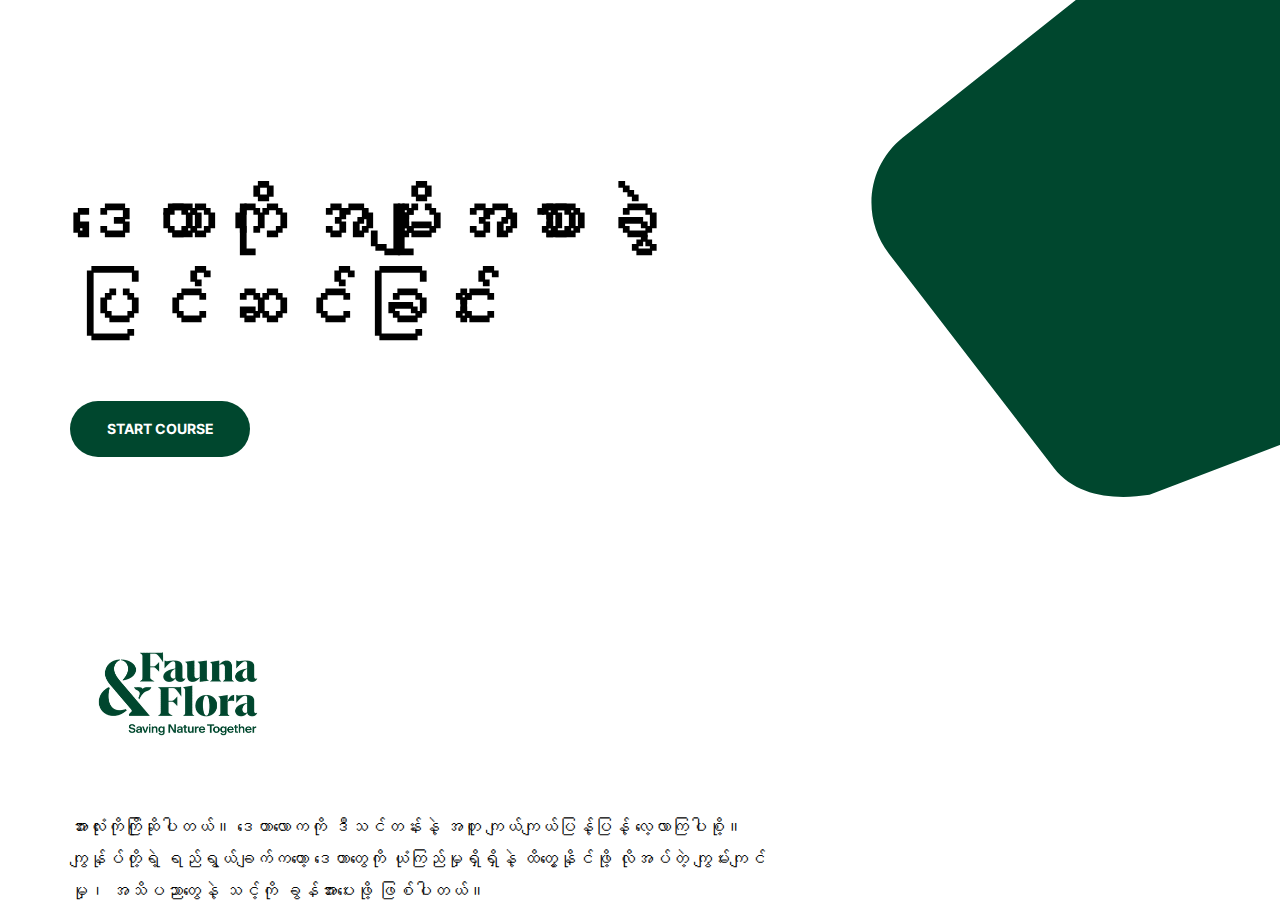
<file: index.html>
<!DOCTYPE html>
<html lang="en" class="">
  <head>
    <meta http-equiv="X-UA-Compatible" content="IE=edge,chrome=1">
    <meta name="viewport" content="width=device-width, initial-scale=1">
    <meta charset="utf-8">

    <title>ဒေတာကို အမျိုးအစားခွဲ ပြင်ဆင်ခြင်း</title>

    <link type="text/css" rel="stylesheet" href="lib/icomoon.css">
    <script type="text/javascript" src="lib/player-0.0.11.min.js"></script>
    <script type="text/javascript" src="lib/lzwcompress.js"></script>

    <!-- Resize Hack -->
    <script type="text/javascript">
      window.resizeTo(screen.width, screen.height);
    </script>
    
    <!--[if lt IE 9]>
    <script src="//html5shiv.googlecode.com/svn/trunk/html5.js"></script>
    <![endif]-->

    <script id="__ENTRY__" type="application/json">
      {".js":["rise/5b8604d3.js"]}
    </script>

    <script id="__REMOTE_ENTRIES__" type="application/json">
      {"mondrian":{".js":["mondrian/entry.js"]}}
    </script>

    <script>
      (function() {
        const jsonp = {}

        function loadModule(manifest) {
          const p = []

          if (manifest['.css'] != null) {
            for (var idx = 0; idx < manifest['.css'].length; idx++) {
              p.push(new Promise((resolve, reject) => {
                var link = document.createElement('link')
                link.onload = resolve
                link.onerror = reject
                link.rel = 'stylesheet'
                link.href = 'lib/' + manifest['.css'][idx]
                document.body.appendChild(link)
              }))
            }
          }

          if (manifest['.js'] != null) {
            for (var idx = 0; idx < manifest['.js'].length; idx++) {
              p.push(new Promise((resolve, reject) => {
                var script = document.createElement('script')
                script.onload = resolve
                script.onerror = reject
                script.src = 'lib/' + manifest['.js'][idx]
                document.body.appendChild(script)
              }))
            }
          }

          return Promise.all(p)
        }

        function deserialize(str) {
          const buffer = Uint8Array.from(atob(str), c => c.charCodeAt(0))
          const json = new TextDecoder().decode(buffer)
          const result = JSON.parse(json)
          return result
        }

        function __loadEntry() {
          return loadModule(JSON.parse(document.getElementById('__ENTRY__').textContent))
        }

        function __loadRemoteEntry(name) {
          const manifest = JSON.parse(document.getElementById('__REMOTE_ENTRIES__').textContent)
          if (manifest[name] == null) throw new Error(`Missing manifest for remote entry "${name}".`)
          return loadModule(manifest[name])
        }
        
        async function __loadJsonp(id, path) {
          try {
            return await new Promise((resolve, reject) => {
              try {
                jsonp[id] = resolve
                const script = document.createElement('script')
                script.onerror = reject
                script.src = `./${path}`
                document.head.appendChild(script)
              } catch (err) {
                reject(err)
              }
            })
          } finally {
            delete jsonp[id]
          }
        }

        function __resolveJsonp(id, data) {
          const resolve = jsonp[id]
          if (typeof resolve !== 'function') {
            throw new Error(`Could not load JSONP "${id}"`)
          }
          resolve(data)
        }

        async function __fetchCourse(name) {
          name = name == null ? window.i18n.default : name
          if (!window.i18n.available.includes(name)) {
            console.warn(`Could not load locale "${name}"`)
            name = window.i18n.available[0]
          }
          const encoded = await __loadJsonp(`course:${name}`, `locales/${name}.js`)
          const courseData = deserialize(encoded)
          return courseData
        }

        window.__loadEntry = __loadEntry
        window.__loadRemoteEntry = __loadRemoteEntry
        window.__loadJsonp = __loadJsonp
        window.__resolveJsonp = __resolveJsonp
        window.__fetchCourse = __fetchCourse
      })()
    </script>
  </head>
  <body>
    <div id="app"></div>
    <script>
  (function(root) {
    window.i18n = {"available":["und"],"default":"und"};
    window.partnerContent = [];

    var quizId = null;
    var storylineId = null;
    var completionPercentage = 100;
    var reporting = 'completed-incomplete';

    var LMSProxySelections = [
      'CommitData',
      'ConcedeControl', // Gives control back to the LMS
      'CreateResponseIdentifier', // Create question response
      'Finish',
      'GetDataChunk',  // Retrieve stringified object with lesson progress
      'GetStatus', // Get Current Status
      'MatchingResponse', // Interaction - Question Type
      'RecordFillInInteraction', // Interaction - Question Type
      'RecordMatchingInteraction', // Interaction - Question Type
      'RecordMultipleChoiceInteraction', // Interaction - Question Type
      'ResetStatus', // Reset the Status
      'SetBookmark',   // Set identifier for bookmark
      'SetDataChunk',  // Set a stringified object with lesson progress
      'SetFailed', // Tell LMS user Failed course
      'SetPassed', // Tell LMS user Passed the course
      'SetReachedEnd', // Tell LMS user completed course
      'SetScore', // Report Users Score to the LMS (for Pass and fail)
      'WriteToDebug',
    ];

    function HookCommit() {
  LMSProxyFuncs.WriteToDebug('Commit strategy detected a reason to commit! Forcing a commit to the LMS.');
  LMSProxyFuncs.CommitData();
}

const ProxyHooks = {

  'SetFailed': HookCommit,
  'SetPassed': HookCommit,
  'SetReachedEnd': HookCommit,
  'SetScore': HookCommit,

  'RecordMultipleChoiceInteraction': HookCommit,
  'RecordMatchingInteraction': HookCommit,
  'RecordFillInInteraction': HookCommit,
  'MatchingResponse': HookCommit,
};

function hookProxy(funcName) {
  if(ProxyHooks[funcName]) {
    return ProxyHooks[funcName]();
  }

  return;
}

var LMSProxyFuncs = pick(LMSProxySelections, window.parent, Function.prototype);

function noAPIFunction (funcName) {
  return function () {
    console.log('Warning: Course was unable to find the LMS API for ' + funcName + '. Course may have been launched from scormcontent/index.html, or the course package is not within an LMS. Saving of student data will not occur.');
  }
}

var initProxy = function() {
  return Object.keys(LMSProxyFuncs).reduce(function(newProxy, funcName) {
    if (LMSProxyFuncs[funcName].toString().length < 35) {
      noAPIFunction(funcName)();

      if (funcName === 'cmi5') {
        newProxy['cmi5'] = {
          getMasteryScore: noAPIFunction('cmi5.getMasteryScore')
        }
      } else {
        newProxy[funcName] = noAPIFunction(funcName);
      }
      
      return newProxy;
    }

    if (arrayHas(funcName, ['CreateResponseIdentifier', 'MatchingResponse', 'cmi5'])) {
      newProxy[funcName] = LMSProxyFuncs[funcName];
      return newProxy;
    }

    newProxy[funcName] = function () {
      var args = ([]).slice.call(arguments);
      var result = LMSProxyFuncs[funcName].apply(null, args);

      hookProxy(funcName);

      return result;
    }
    return newProxy;
  }, {})
}


    var LMSProxy = initProxy();

    var cache = getLMSData();

    function debounce(fn, delay) {
  var timer = null;

  return function () {
    var context = this, args = arguments;
    clearTimeout(timer);
    timer = setTimeout(function () {
      fn.apply(context, args);
    }, delay);
  };
}

function compress(data) {
  try {
    return JSON.stringify({
      v: 2,
      d: lzwCompress.pack(JSON.stringify(data)),
      cpv: "-V4NnJad"
    });
  } catch(e) {
    return '';
  }
}

function decompress(stringData) {
  try {
    const data = JSON.parse(stringData);

    return data.d
      ? JSON.parse(lzwCompress.unpack(data.d))
      : data;
  } catch(e) {
    return {};
  }
}

function assign(target) {
  if (target === undefined || target === null) {
    throw new TypeError('assign: Cannot convert undefined or null to object');
  }

  var output = Object(target);

  for (var index = 1; index < arguments.length; index++) {
    var source = arguments[index];
    if (source !== undefined && source !== null) {
      for (var nextKey in source) {
        if (source.hasOwnProperty(nextKey)) {
          output[nextKey] = source[nextKey];
        }
      }
    }
  }
  return output;
}

function identity(value) {
  return value;
}

function bookmark(id) {
  var url = 'index.html#/lessons/' + id;

  LMSProxy.SetBookmark(url, '');
}

function completeOut(passed, reportParam) {
  var reportType = reportParam || reporting;

  if(passed) {
    switch(reportType) {
      case 'completed-incomplete':
      case 'completed-failed':
        LMSProxy.ResetStatus();
        LMSProxy.SetReachedEnd();
        break;

      case 'passed-incomplete':
      case 'passed-failed':
        LMSProxy.SetPassed();
        LMSProxy.SetReachedEnd();
        break;
    }
  } else {
    switch(reportType) {
      case 'passed-failed':
      case 'completed-failed':
        if(!isPassed()) {
          LMSProxy.SetFailed();
        }
        break;
    }
  }
}

var setDataChunk = debounce(function(data) {
  LMSProxy.SetDataChunk(data);
}, 100);

function concatLMSData(data) {
  assign(cache, data);
  setDataChunk(compress(cache));
}

function exit() {
  LMSProxy.ConcedeControl();
}

function finish(totalProgress) {
  if (
    quizId === null &&
    storylineId === null &&
    completionPercentage != undefined &&
    totalProgress >= completionPercentage
  ) {
    completeOut(true);
  }
}

function finishQuiz(passed, score, id) {
  if (id == quizId) {
    reportScore(score);
    completeOut(passed);
  }
}

function finishStoryline(id, passed, isQuiz, score) {
  if (id == storylineId) {
    if (isQuiz) {
      reportScore(score);
      completeOut(passed, 'passed-failed');
    } else {
      completeOut(passed);
    }
  }
}

function sanitizeForUri(title) {
  var strippedTitle = title.replace(/<(?:.|\n)*?>/gm, '');
  var sanitizedTitle = strippedTitle.replace(/[^a-zA-Z0-9-_.~]/g, '-');
  return sanitizedTitle;
}

function shorten(title) {
  return title.charAt(0);
}

function buildResponseIdentifier(response) {
  var title = sanitizeForUri(response.title);
  return LMSProxy.CreateResponseIdentifier(shorten(title), title);
}

function buildMatchingResponse(response) {
  var sourceTitle = sanitizeForUri(response.source.title);
  var targetTitle = sanitizeForUri(response.target.title);

  var source =
    LMSProxy.CreateResponseIdentifier(shorten(sourceTitle), sourceTitle);
  var target =
    LMSProxy.CreateResponseIdentifier(shorten(targetTitle), targetTitle);

  return new LMSProxy.MatchingResponse(source, target);
}

function cleanTitle(title, maxSize) {
  return title.substr(0, maxSize || 20).replace(/\s/g, '_');
}

function titleToId(quiz, question, attempts) {
  return cleanTitle(quiz, 20) + '_' + cleanTitle(question, 230) + '_' + attempts.toString().substr(0,3);
}

function normalizeResult(correct) {
  return correct
    ? window.parent.INTERACTION_RESULT_CORRECT
    : window.parent.INTERACTION_RESULT_WRONG;
}

function reportAnswer(data) {
  var recorder = Function.prototype;
  var response;
  var correctResponses;

  var isCorrect = normalizeResult(data.isCorrect);
  var latency = data.latency;
  var title = data.questionTitle;
  var weighting = 1;
  var strId = titleToId(data.quizTitle, title, data.retryAttempts);

  switch (data.type) {
    case 'MULTIPLE_CHOICE':
    case 'MULTIPLE_RESPONSE':
      response = data.response.map(buildResponseIdentifier);
      correctResponses = data.correctResponse.map(buildResponseIdentifier);
      recorder = LMSProxy.RecordMultipleChoiceInteraction;
      break;

    case 'FILL_IN_THE_BLANK':
      response = data.response;
      correctResponses = data.correctResponse;
      recorder = LMSProxy.RecordFillInInteraction;
      break;

    case 'MATCHING':
      response = data.response.map(buildMatchingResponse);
      correctResponses = data.correctResponse.map(buildMatchingResponse);
      recorder = LMSProxy.RecordMatchingInteraction;
      break;
  }

  recorder(
    strId,
    response,
    isCorrect,
    correctResponses,
    title,
    weighting,
    latency,
    0
  );
}

function getLMSData() {
  var data = null;

  if(!cache) {
    data = LMSProxy.GetDataChunk();

    var result = data
      ? decompress(data)
      : {};

    return result;
  }

  return assign({}, cache);
}

function getProgress(initialProgress) {
  var decodeCourseProgress =
    root.Rise.decodeCourseProgress;

  var progress = assign({}, {
    progress: { lessons: {} }
  }, getLMSData()).progress;

  if(initialProgress) {
    return decodeCourseProgress(initialProgress, progress);
  }

  return progress;
}

function isExport() {
  return true;
}

function isPassed() {
  return LMSProxy.GetStatus() === window.parent.LESSON_STATUS_PASSED;
}

function pick(keys, obj, def) {
  return keys.reduce(function(memo, key) {
    if(obj[key] === undefined) {
      if(def !== undefined) {
        memo[key] = def;
      }
    } else {
      memo[key] = obj[key];
    }

    return memo;
  }, {});
}

function reportScore(score) {
  var highScore = Math.max(getLMSData().score || 0, score);
  concatLMSData({ score: highScore });

  LMSProxy.SetScore(highScore, 100, 0);
}

function resolvePath(path) {
  return ('assets/').concat(path);
}

function resolveFontPath(font) {
  return ('lib/fonts/').concat(font.key.split('/').reverse()[0]);
}

function setLessonProgress(lessonProgress) {
  var encodeLessonProgress =
    root.Rise.encodeLessonProgress;

  var currentProgress = getProgress();

  var lessons = assign(
    {},
    currentProgress.lessons,
    encodeLessonProgress(lessonProgress)
  );

  var progress = assign({}, currentProgress, { lessons: lessons });

  concatLMSData({ progress: progress });
}

function setCourseProgress(courseProgress) {
  var encodeCourseProgress =
    root.Rise.encodeCourseProgress;

  var currentProgress = getProgress();

  var progress = assign(
    {},
    currentProgress,
    encodeCourseProgress(courseProgress)
  );

  concatLMSData({ progress: progress });
}

function getMasteryScore(payload) {
  return payload.passingScore;
}

function arrayHas(val, arr) {
  return !!(~(arr.indexOf(val)))
}

function fetchAvailableLocales() {
  return window.i18n
}

root.Rise = {
  completeLessons: identity,
  decodeCourseProgress: identity,
  encodeCourseProgress: identity,
  encodeLessonProgress: identity
};

root.Runtime = {
  bookmark: bookmark,
  exit: exit,
  fetch: window.__fetchCourse,
  fetchAvailableLocales: fetchAvailableLocales,
  finish: finish,
  finishQuiz: finishQuiz,
  finishStoryline: finishStoryline,
  getMasteryScore: getMasteryScore,
  getProgress: getProgress,
  isExport: isExport,
  reportAnswer: reportAnswer,
  resolveFontPath: resolveFontPath,
  resolvePath: resolvePath,
  setCourseProgress: setCourseProgress,
  setLessonProgress: setLessonProgress
};

  }(window));
</script>

    
    <script>__loadEntry()</script>
    
  </body>
</html>
</file>
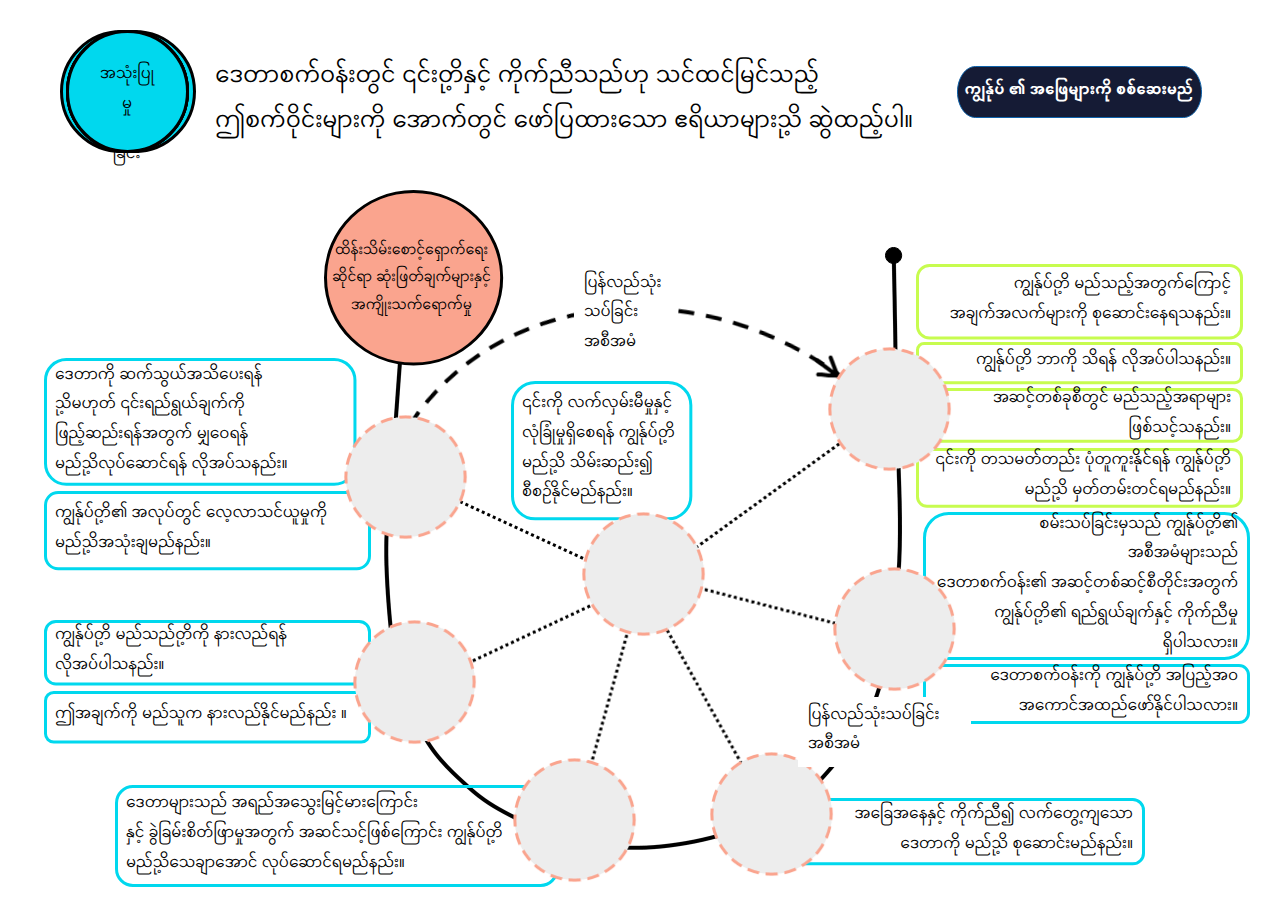
<file: assets/gaySLfZqFau-_Phe/story.html>
﻿<!doctype html>
<html lang="en-US">
<head>
  <meta charset="utf-8">
  <!-- Created using Storyline 360 - http://www.articulate.com  -->
  <!-- version: 3.86.32080.0 -->
  <title>&#4126;&#4120;&#4140;&#4125;&#4117;&#4112;&#4154;&#4125;&#4116;&#4154;&#4152;&#4096;&#4155;&#4100;&#4154;&#4116;&#4158;&#4100;&#4154;&#4151; &#4124;&#4144;&#4121;&#4158;&#4143;&#4102;&#4141;&#4143;&#4100;&#4154;&#4123;&#4140; &#4101;&#4142;&#4121;&#4150;&#4097;&#4116;&#4154;&#4151;&#4097;&#4157;&#4146;&#4121;&#4158;&#4143; &#4116;&#4106;&#4154;&#4152;&#4101;&#4116;&#4101;&#4154;&#4121;&#4155;&#4140;&#4152;</title>
  <meta http-equiv="x-ua-compatible" content="IE=edge"/>
  <meta name="viewport" content="width=device-width,initial-scale=1,user-scalable=no,shrink-to-fit=no,minimal-ui"/>
  <meta name="apple-mobile-web-app-capable" content="yes"/>
  <style>
    html, body { height: 100%; padding: 0; margin: 0 }
    #app { height: 100%; width: 100%; }
  </style>

  <script>
    window.DS = {};
    window.globals = {
      DATA_PATH_BASE: '',
      HAS_FRAME: true,
      HAS_SLIDE: true,

      lmsPresent: false,
      tinCanPresent: false,
      cmi5Present: false,
      aoSupport: false,
      scale: 'noscale',
      captureRc: false,
      browserSize: 'optimal',
      bgColor: '#282828',
      features: 'ClosedCaptionsCustomization,DropInBase,DropInInteractions,DropInMisc,DropInVectors,DropInVideo,JsApi,LayerPresentAsDialog,MultipleQuizTracking,UpdatedThemeEditor',
      themeName: 'unified',
      preloaderColor: '#FFFFFF',
      suppressAnalytics: false,
      productChannel: 'stable',
      publishSource: 'storyline',
      aid: 'aid|61ed9284-7fb2-4892-9b91-5a5bcbf24032',
      cid: 'dad77b6e-7fd2-4741-bc4c-78068f08bc35',
      playerVersion: '3.86.32080.0',
      publishTimestamp: '2024-05-19T18:34:44.9952898Z',
      maxIosVideoElements: 10,
      connectionSettings: { message: 'You%20are%20offline.%20Trying%20to%20reconnect...', useDarkTheme: false, mode: 'disabled' },
      hasFeature: function(feature) {
        return this.features.split(',').includes(feature);
      },
      
      parseParams: function(qs) {
        if (window.globals.parsedParams != null) {
          return window.globals.parsedParams;
        }
        qs = (qs || window.location.search.substr(1)).split('+').join(' ');
        var params = {},
            tokens,
            re = /[?&]?([^=]+)=([^&]*)/g;

        while (tokens = re.exec(qs)) {
          params[decodeURIComponent(tokens[1]).trim()] =
            decodeURIComponent(tokens[2]).trim();
        }
        window.globals.parsedParams = params;
        return params;
      }

    };
  </script>
  <script>
    var isIe11 = ('ActiveXObject' in window || window.MSBlobBuilder != null)
      && window.msCrypto != null && !window.ActiveXObject;
    if (isIe11) {
      window.globals.unsupportedBrowser = true;
      document.write(atob('[base64]'));
    }
  </script>

  <script>
    if (window.globals.hasFeature('MultiLanguageSupport')) {
      
      
    }
  </script>

  
  <script>window.THREE = { };</script>
  
<meta name="robots" content="noindex, nofollow"></head>
<body style="background: #282828" class="cs-HTML theme-unified">
<script src="player-interface.js"></script>
  <script>!function(){var e,i=/iPhone/i,o=/iPod/i,n=/iPad/i,t=/\biOS-universal(?:.+)Mac\b/i,r=/\bAndroid(?:.+)Mobile\b/i,a=/Android/i,d=/(?:SD4930UR|\bSilk(?:.+)Mobile\b)/i,p=/Silk/i,l=/Windows Phone/i,u=/\bWindows(?:.+)ARM\b/i,b=/BlackBerry/i,s=/BB10/i,c=/Opera Mini/i,f=/\b(CriOS|Chrome)(?:.+)Mobile/i,h=/Mobile(?:.+)Firefox\b/i,v=function(e){return void 0!==e&&"MacIntel"===e.platform&&"number"==typeof e.maxTouchPoints&&e.maxTouchPoints>1&&"undefined"==typeof MSStream};e=function(e){var m={userAgent:"",platform:"",maxTouchPoints:0};e||"undefined"==typeof navigator?"string"==typeof e?m.userAgent=e:e&&e.userAgent&&(m={userAgent:e.userAgent,platform:e.platform,maxTouchPoints:e.maxTouchPoints||0}):m={userAgent:navigator.userAgent,platform:navigator.platform,maxTouchPoints:navigator.maxTouchPoints||0};var g=m.userAgent,y=g.split("[FBAN");void 0!==y[1]&&(g=y[0]),void 0!==(y=g.split("Twitter"))[1]&&(g=y[0]);var A=function(e){return function(i){return i.test(e)}}(g),w={apple:{phone:A(i)&&!A(l),ipod:A(o),tablet:!A(i)&&(A(n)||v(m))&&!A(l),universal:A(t),device:(A(i)||A(o)||A(n)||A(t)||v(m))&&!A(l)},amazon:{phone:A(d),tablet:!A(d)&&A(p),device:A(d)||A(p)},android:{phone:!A(l)&&A(d)||!A(l)&&A(r),tablet:!A(l)&&!A(d)&&!A(r)&&(A(p)||A(a)),device:!A(l)&&(A(d)||A(p)||A(r)||A(a))||A(/\bokhttp\b/i)},windows:{phone:A(l),tablet:A(u),device:A(l)||A(u)},other:{blackberry:A(b),blackberry10:A(s),opera:A(c),firefox:A(h),chrome:A(f),device:A(b)||A(s)||A(c)||A(h)||A(f)},any:!1,phone:!1,tablet:!1};return w.any=w.apple.device||w.android.device||w.windows.device||w.other.device,w.phone=w.apple.phone||w.android.phone||w.windows.phone,w.tablet=w.apple.tablet||w.android.tablet||w.windows.tablet,w}(),"object"==typeof exports&&"undefined"!=typeof module?module.exports=e:"function"==typeof define&&define.amd?define((function(){return e})):this.isMobile=e}();
    window.isMobile.apple.tablet = window.isMobile.apple.tablet ||
      (navigator.platform === 'MacIntel' && navigator.maxTouchPoints > 1);
    window.isMobile.apple.device = window.isMobile.apple.device || window.isMobile.apple.tablet;
    window.isMobile.tablet = window.isMobile.tablet || window.isMobile.apple.tablet;
    window.isMobile.any = window.isMobile.any || window.isMobile.apple.tablet;
  </script>

  <div id="focus-sink" tabindex="-1"></div>

  <div id="preso"></div>
  <script>
    (function() {

      var classTypes = [ 'desktop', 'mobile', 'phone', 'tablet' ];

      var addDeviceClasses = function(prefix, testObj) {
        var curr, i;
        for (i = 0; i < classTypes.length; i++) {
          curr = classTypes[i];
          if (testObj[curr]) {
            document.body.classList.add(prefix + curr);
          }
        }
      };

      var params = window.globals.parseParams(),
          isDevicePreview = params.devicepreview === '1',
          isPhoneOverride = params.deviceType === 'phone' || (isDevicePreview && params.phone == '1'),
          isTabletOverride = (params.deviceType === 'tablet' || isDevicePreview) && !isPhoneOverride,
          isMobileOverride = isPhoneOverride || isTabletOverride;

      var deviceView = {
        desktop: !window.isMobile.any && !isMobileOverride,
        mobile: window.isMobile.any || isMobileOverride,
        phone: isPhoneOverride || (window.isMobile.phone && !isTabletOverride),
        tablet: isTabletOverride || window.isMobile.tablet
      };

      window.globals.deviceView = deviceView;
      window.isMobile.desktop = !window.isMobile.any;
      window.isMobile.mobile = window.isMobile.any;

      addDeviceClasses('view-', deviceView);

    })();
  </script>
  
  <script src='story_content/user.js' type=text/javascript></script>
  <div class="slide-loader"></div>

  <script>
    var doc = document, loader = doc.body.querySelector('.slide-loader'); [ 1, 2, 3 ].forEach(function(n) { var d = doc.createElement('div'); d.style.backgroundColor = window.globals.preloaderColor; d.classList.add('mobile-loader-dot'); d.classList.add('dot' + n); loader.appendChild(d); });
  </script>

  <div class="mobile-load-title-overlay" style="display: none">
    <div class="mobile-load-title">&#4126;&#4120;&#4140;&#4125;&#4117;&#4112;&#4154;&#4125;&#4116;&#4154;&#4152;&#4096;&#4155;&#4100;&#4154;&#4116;&#4158;&#4100;&#4154;&#4151; &#4124;&#4144;&#4121;&#4158;&#4143;&#4102;&#4141;&#4143;&#4100;&#4154;&#4123;&#4140; &#4101;&#4142;&#4121;&#4150;&#4097;&#4116;&#4154;&#4151;&#4097;&#4157;&#4146;&#4121;&#4158;&#4143; &#4116;&#4106;&#4154;&#4152;&#4101;&#4116;&#4101;&#4154;&#4121;&#4155;&#4140;&#4152;</div>
  </div>

  <div class="mobile-chrome-warning"></div>

  
<style>
  .warn-connection-dialog {
    display: none;
    background: transparent;
    pointer-events: all;
    position: fixed;
    left: 0;
    top: 0;
    width: 100%;
    height: 100%;
    z-index: 999;
  }

  .warn-connection-content {
    pointer-events: all;
    border-radius: 4px;
    background: white;
    border: 1px solid #E7E7E7;
    color: #333333;
    box-shadow: 0 2px 4px rgba(0, 0, 0, 0.25);
    transition: all 150ms ease-out;
    position: absolute;
    white-space: nowrap;
  }

  .view-phone.is-landscape .warn-connection-content {
    left: 23px;
    bottom: 23px;
  }

  .view-tablet.is-landscape .warn-connection-content {
    left: 50%;
    top: 20px;
    transform: translateX(-50%);
  }

  .view-mobile.is-portrait .warn-connection-content {
    transform: translate(-50%, calc(-100% - 15px));
  }

  .warn-connection-content p {
    display: inline-block;
    margin: 0 8px 0 0;
    line-height: 33px;
    font-size: 11px;
  }

  .warn-connection-content svg {
    position: relative;
    vertical-align: middle;
    margin: 0 2px 2px 8px;
  }

  .view-desktop .warn-connection-content {
    left: 1.5em;
    bottom: 1.5em;
  }

  .view-desktop .warn-connection-content p {
    font-size: 1.1em;
  }

  .is-offline .warn-connection-dialog {
    display: block;
  }

  .is-offline .cs-panel * {
    pointer-events: none !important;
  }

  .is-offline .cs-panel {
    pointer-events: all !important;
  }

  .is-offline #nav-controls * {
    pointer-events: none !important;
  }

  .is-offline #nav-controls {
    pointer-events: all !important;
  }
</style>

<div class="warn-connection-dialog" role="alertdialog" aria-modal="true" tabindex="0" aria-labelledby="warn-connection-message">
  <div class="warn-connection-content">
    <svg width="17" height="15" viewBox="0 0 17 15" xmlns="http://www.w3.org/2000/svg">
      <path fill="#8F0000" stroke="white" d="M16.07,12.98 L15.88,12.23 L9.51,1.21 C8.97,0.26,7.6,0.26,7.06,1.21 L0.69,12.23 C0.15,13.16,0.81,14.36,1.91,14.36 H14.65 C15.47,14.36,16.05,13.7,16.07,12.98 Z"/>
      <path fill="white" stroke="white" d="M8.58,5.5 C8.35,5.28,8.5,5.35,8.21,5.32 C8.09,5.35,7.97,5.49,7.96,5.67 C7.97,5.79,7.98,5.92,7.98,6.04 L7.98,6.04 C7.99,6.17,8,6.31,8.01,6.43 L8.01,6.44 C8.03,6.92,8.06,7.41,8.09,7.9 L8.09,7.9 C8.12,8.39,8.14,8.88,8.17,9.37 C8.17,9.39,8.18,9.42,8.2,9.44 C8.23,9.46,8.25,9.47,8.28,9.47 C8.31,9.47,8.34,9.46,8.35,9.44 C8.37,9.43,8.38,9.4,8.39,9.35 L8.39,9.34 C8.39,9.24,8.4,9.15,8.4,9.05 L8.4,9.05 C8.41,8.96,8.41,8.86,8.42,8.75 C8.43,8.44,8.45,8.12,8.47,7.81 L8.47,7.81 C8.49,7.49,8.51,7.18,8.53,6.87 C8.55,6.46,8.56,6.05,8.59,5.64 L8.6,5.62 C8.6,5.57,8.59,5.53,8.58,5.5 L8.21,5.32 Z"/>
      <circle fill="white" stroke="white" cx="8.3" cy="11.35" r="0.3"/>
    </svg>
    <p id="warn-connection-message">You are offline. Trying to reconnect...</p>
  </div>
</div>

<script>
  (function() {
    window.DS.connection = {
      warningShown: false,
      assets: {},
      loadingAssetGroup: false,
      retryDelay: 500
    };

    var connectionSettings = window.globals.connectionSettings || {};

    var useConnectionMessages = window.AbortController != null &&
      window.location.protocol != 'file:' &&
      connectionSettings.mode === 'normal';

    window.DS.connection.useConnectionMessages = useConnectionMessages;

    var assetCount = 0;
    var checkLoadedId;


    if (useConnectionMessages && connectionSettings != null) {
      var contentEl = document.querySelector('.warn-connection-content');
      var messageEl = contentEl.querySelector('p');

      if (connectionSettings.useDarkTheme) {
        contentEl.style.borderColor = '#BABBBA';
        contentEl.style.backgroundColor = '#282828';
        contentEl.style.color = '#FFFFFF';
      }

      if (connectionSettings.message != null) {
        messageEl.textContent = window.decodeURIComponent(connectionSettings.message);
      }
    }

    function checkAssetsReady() {
      for (var i in DS.connection.assets) {
        if (!DS.connection.assets[i].success) {
          return false;
        }
      }
      return true;
    }

    function stopAssetGroup() {
      if (!useConnectionMessages) { return; }

      assetCount = 0;

      DS.connection.oldAssetGroup = DS.connection.assets;
      DS.connection.assets = {};
      DS.connection.loadingAssetGroup = false;
      clearInterval(checkLoadedId);
    }

    function startAssetGroup() {
      if (!useConnectionMessages) { return; }
      var ticks = 0;
      clearInterval(checkLoadedId);
      checkLoadedId = setInterval(function() {
        var loaded = 0;
        if (assetCount === 0 && loaded === 0) {
          clearInterval(checkLoadedId);
          return;
        }

        for (var i in DS.connection.assets) {
          if (DS.connection.assets[i].success) {
            loaded++;
          }
        }

        if (assetCount === loaded && checkAssetsReady()) {
          for (var i in DS.connection.assets) {
            if (DS.connection.assets[i].action) {
              DS.connection.assets[i].action();
            }
          }
          hideWarning();
          stopAssetGroup();
        }
      }, 100)
    }

    function requiredAsset(url, action, retry, type) {
      if (!useConnectionMessages) { return; }
      if (DS.connection.assets[url]) { return; }

      DS.connection.assets[url] = {
        success: false, action: action, retry: retry, type: type
      };
      assetCount = Object.keys(DS.connection.assets).length;
      if (!DS.connection.loadingAssetGroup) {
        startAssetGroup();
      }
      DS.connection.loadingAssetGroup = true;
    }

    function assetLoaded(url) {
      if (!useConnectionMessages) { return; }
      if (DS.connection.assets[url]) {
        DS.connection.assets[url].success = true;
      }
    }

    function assetFailed(url) {
      if (!useConnectionMessages) { return; }
      if (!DS.connection.assets[url]) {
        if (/\.js$/.test(url) && url.indexOf('transcripts') === -1) {
          setTimeout(function() {
            if (DS.connection.lastSlideLoaded != null) {
              DS.connection.lastSlideLoaded();
            }
          }, DS.connection.retryDelay);
        }
        return;
      }
      if (!DS.connection.warningShown) { showWarning(); }
      if (DS.connection.assets[url].retry) {
        setTimeout(function() {
          if (!DS.connection.assets[url].success) {
            DS.connection.assets[url].retry()
          }
        }, DS.connection.retryDelay);
      }
    }

    function hideWarning() {
      document.body.classList.remove('is-offline');
      DS.connection.warningShown = false;
      enableKeys();
    }
    DS.connection.hideWarning = hideWarning

    function showWarning(btn) {
      document.body.classList.add('is-offline')
      DS.connection.warningShown = true;
      updateWarningPosition();
      disableKeys();
    }

    function updateWarningPosition() {
      if (!DS.connection.warningShown) {
        return;
      }

      var isPortrait = document.body.classList.contains('is-portrait');
      var isMobile = document.body.classList.contains('view-mobile');
      var warningEl = document.querySelector('.warn-connection-content');

      if (isPortrait && isMobile) {
        var slide = document.querySelector('.primary-slide');
        var slideRect = slide != null
          ? slide.getBoundingClientRect()
          : { top: window.innerHeight, left: 0, width: window.innerWidth };

        warningEl.style.top = `${slideRect.top}px`
        warningEl.style.left = `${slideRect.left + slideRect.width / 2}px`
      } else {
        warningEl.style.top = null;
        warningEl.style.left = null;
      }

      window.requestAnimationFrame(updateWarningPosition);
    }

    function onDisableKeyDown(e) {
      e.preventDefault();
      e.stopImmediatePropagation();
    }

    function onDisableKeyUp(e) {
      e.preventDefault();
      e.stopImmediatePropagation();
    }

    var accStyle = document.createElement('style');
    var warnDialogEl = document.querySelector('.warn-connection-dialog');

    function disableKeys() {
      if (DS.views && DS.views.nsStack && DS.views.nsStack.length === 1) {
        DS.views.nsStack[0].tabReachable = false
        DS.views.nsStack[0].updateTabIndex(true, true);
      }

      accStyle.innerHTML = '.acc-shadow-dom { display: none; }';
      document.body.appendChild(accStyle);

      warnDialogEl.parentNode.append(warnDialogEl);
      warnDialogEl.focus();
    }

    function enableKeys() {
      accStyle.remove();
      if (DS.views && DS.views.nsStack && DS.views.nsStack.length === 1 && DS.views.nsStack[0].name === '_frame') {
        DS.views.nsStack[0].tabReachable = true;
        DS.views.nsStack[0].updateTabIndex();
      }
    }

    // these will all be noops if the feature flag isn't set in
    // the data and `window.globals.features`
    DS.connection.requiredAsset = requiredAsset;
    DS.connection.assetLoaded = assetLoaded;
    DS.connection.assetFailed = assetFailed;
    DS.connection.stopAssetGroup = stopAssetGroup;
    DS.connection.startAssetGroup = startAssetGroup;
  })();
</script>


  <script>
    
    if (window.autoSpider && window.vInterfaceObject) {
      document.querySelector('.mobile-load-title-overlay').style.display = 'none';
    }
  </script>

  

  <link rel="stylesheet" href="html5/data/css/output.min.css" data-noprefix/>
</body>
<script src="html5/lib/scripts/bootstrapper.min.js"></script>
</html>
</file>
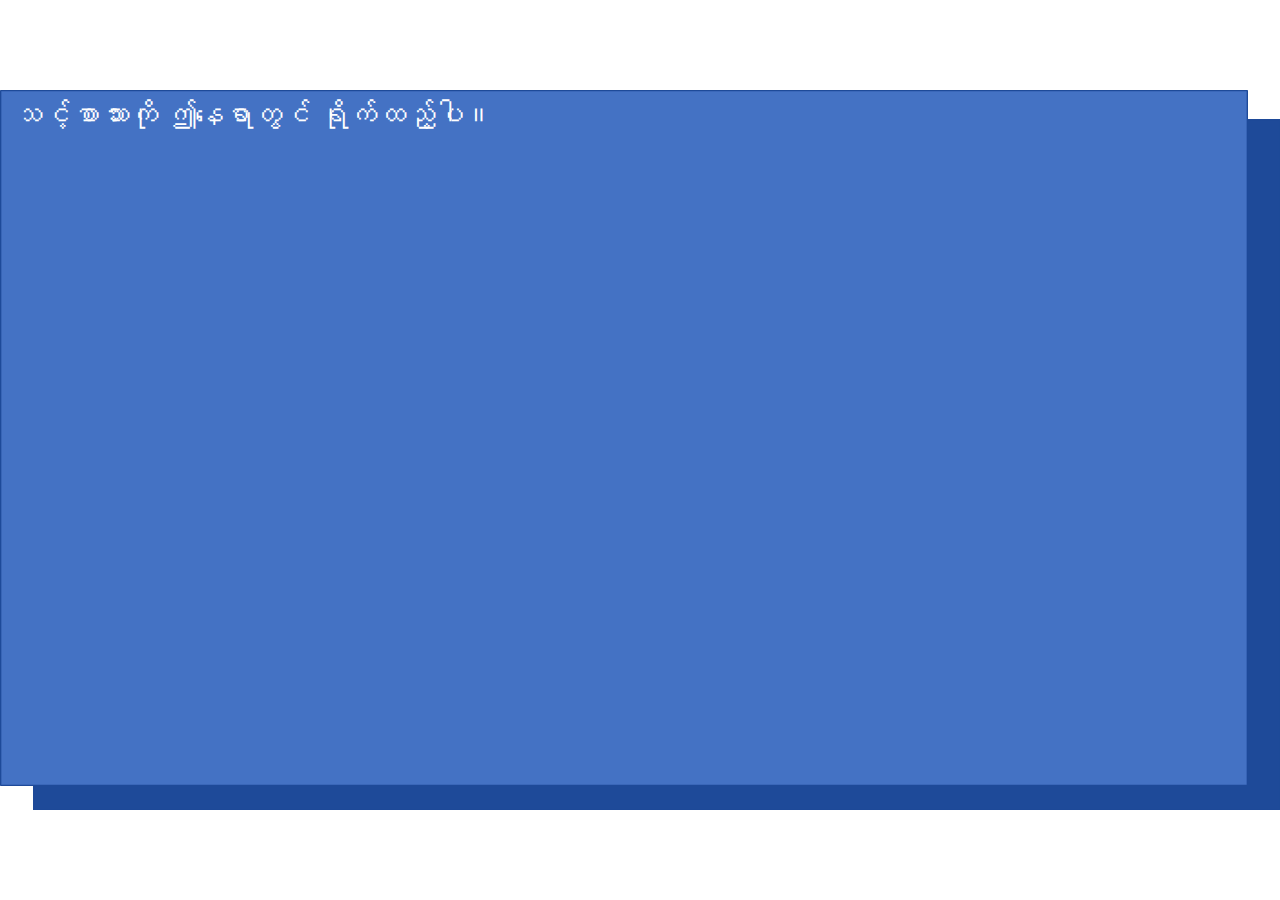
<file: assets/yCrIpKOTmTkaLgEM/story.html>
﻿<!doctype html>
<html lang="en-US">
<head>
  <meta charset="utf-8">
  <!-- Created using Storyline 360 - http://www.articulate.com  -->
  <!-- version: 3.86.32080.0 -->
  <title>&#4101;&#4140;&#4113;&#4106;&#4151;&#4154;&#4123;&#4116;&#4154; &#4116;&#4145;&#4123;&#4140;&#4129;&#4096;&#4157;&#4096;&#4154; &#4129;&#4117;&#4156;&#4140; &#4161;&#4166; &#4169;</title>
  <meta http-equiv="x-ua-compatible" content="IE=edge"/>
  <meta name="viewport" content="width=device-width,initial-scale=1,user-scalable=no,shrink-to-fit=no,minimal-ui"/>
  <meta name="apple-mobile-web-app-capable" content="yes"/>
  <style>
    html, body { height: 100%; padding: 0; margin: 0 }
    #app { height: 100%; width: 100%; }
  </style>

  <script>
    window.DS = {};
    window.globals = {
      DATA_PATH_BASE: '',
      HAS_FRAME: true,
      HAS_SLIDE: true,

      lmsPresent: false,
      tinCanPresent: false,
      cmi5Present: false,
      aoSupport: false,
      scale: 'noscale',
      captureRc: false,
      browserSize: 'optimal',
      bgColor: '#282828',
      features: 'ClosedCaptionsCustomization,DropInBase,DropInInteractions,DropInMisc,DropInVectors,DropInVideo,JsApi,LayerPresentAsDialog,MultipleQuizTracking,UpdatedThemeEditor',
      themeName: 'unified',
      preloaderColor: '#FFFFFF',
      suppressAnalytics: false,
      productChannel: 'stable',
      publishSource: 'storyline',
      aid: 'aid|61ed9284-7fb2-4892-9b91-5a5bcbf24032',
      cid: '33b1c348-f139-42fe-a4ec-9223ab0517cd',
      playerVersion: '3.86.32080.0',
      publishTimestamp: '2024-04-23T11:56:14.1877234Z',
      maxIosVideoElements: 10,
      connectionSettings: { message: 'You%20are%20offline.%20Trying%20to%20reconnect...', useDarkTheme: false, mode: 'disabled' },
      hasFeature: function(feature) {
        return this.features.split(',').includes(feature);
      },
      
      parseParams: function(qs) {
        if (window.globals.parsedParams != null) {
          return window.globals.parsedParams;
        }
        qs = (qs || window.location.search.substr(1)).split('+').join(' ');
        var params = {},
            tokens,
            re = /[?&]?([^=]+)=([^&]*)/g;

        while (tokens = re.exec(qs)) {
          params[decodeURIComponent(tokens[1]).trim()] =
            decodeURIComponent(tokens[2]).trim();
        }
        window.globals.parsedParams = params;
        return params;
      }

    };
  </script>
  <script>
    var isIe11 = ('ActiveXObject' in window || window.MSBlobBuilder != null)
      && window.msCrypto != null && !window.ActiveXObject;
    if (isIe11) {
      window.globals.unsupportedBrowser = true;
      document.write(atob('[base64]'));
    }
  </script>

  <script>
    if (window.globals.hasFeature('MultiLanguageSupport')) {
      
      
    }
  </script>

  
  <script>window.THREE = { };</script>
  
<meta name="robots" content="noindex, nofollow"></head>
<body style="background: #282828" class="cs-HTML theme-unified">
<script src="player-interface.js"></script>
  <script>!function(){var e,i=/iPhone/i,o=/iPod/i,n=/iPad/i,t=/\biOS-universal(?:.+)Mac\b/i,r=/\bAndroid(?:.+)Mobile\b/i,a=/Android/i,d=/(?:SD4930UR|\bSilk(?:.+)Mobile\b)/i,p=/Silk/i,l=/Windows Phone/i,u=/\bWindows(?:.+)ARM\b/i,b=/BlackBerry/i,s=/BB10/i,c=/Opera Mini/i,f=/\b(CriOS|Chrome)(?:.+)Mobile/i,h=/Mobile(?:.+)Firefox\b/i,v=function(e){return void 0!==e&&"MacIntel"===e.platform&&"number"==typeof e.maxTouchPoints&&e.maxTouchPoints>1&&"undefined"==typeof MSStream};e=function(e){var m={userAgent:"",platform:"",maxTouchPoints:0};e||"undefined"==typeof navigator?"string"==typeof e?m.userAgent=e:e&&e.userAgent&&(m={userAgent:e.userAgent,platform:e.platform,maxTouchPoints:e.maxTouchPoints||0}):m={userAgent:navigator.userAgent,platform:navigator.platform,maxTouchPoints:navigator.maxTouchPoints||0};var g=m.userAgent,y=g.split("[FBAN");void 0!==y[1]&&(g=y[0]),void 0!==(y=g.split("Twitter"))[1]&&(g=y[0]);var A=function(e){return function(i){return i.test(e)}}(g),w={apple:{phone:A(i)&&!A(l),ipod:A(o),tablet:!A(i)&&(A(n)||v(m))&&!A(l),universal:A(t),device:(A(i)||A(o)||A(n)||A(t)||v(m))&&!A(l)},amazon:{phone:A(d),tablet:!A(d)&&A(p),device:A(d)||A(p)},android:{phone:!A(l)&&A(d)||!A(l)&&A(r),tablet:!A(l)&&!A(d)&&!A(r)&&(A(p)||A(a)),device:!A(l)&&(A(d)||A(p)||A(r)||A(a))||A(/\bokhttp\b/i)},windows:{phone:A(l),tablet:A(u),device:A(l)||A(u)},other:{blackberry:A(b),blackberry10:A(s),opera:A(c),firefox:A(h),chrome:A(f),device:A(b)||A(s)||A(c)||A(h)||A(f)},any:!1,phone:!1,tablet:!1};return w.any=w.apple.device||w.android.device||w.windows.device||w.other.device,w.phone=w.apple.phone||w.android.phone||w.windows.phone,w.tablet=w.apple.tablet||w.android.tablet||w.windows.tablet,w}(),"object"==typeof exports&&"undefined"!=typeof module?module.exports=e:"function"==typeof define&&define.amd?define((function(){return e})):this.isMobile=e}();
    window.isMobile.apple.tablet = window.isMobile.apple.tablet ||
      (navigator.platform === 'MacIntel' && navigator.maxTouchPoints > 1);
    window.isMobile.apple.device = window.isMobile.apple.device || window.isMobile.apple.tablet;
    window.isMobile.tablet = window.isMobile.tablet || window.isMobile.apple.tablet;
    window.isMobile.any = window.isMobile.any || window.isMobile.apple.tablet;
  </script>

  <div id="focus-sink" tabindex="-1"></div>

  <div id="preso"></div>
  <script>
    (function() {

      var classTypes = [ 'desktop', 'mobile', 'phone', 'tablet' ];

      var addDeviceClasses = function(prefix, testObj) {
        var curr, i;
        for (i = 0; i < classTypes.length; i++) {
          curr = classTypes[i];
          if (testObj[curr]) {
            document.body.classList.add(prefix + curr);
          }
        }
      };

      var params = window.globals.parseParams(),
          isDevicePreview = params.devicepreview === '1',
          isPhoneOverride = params.deviceType === 'phone' || (isDevicePreview && params.phone == '1'),
          isTabletOverride = (params.deviceType === 'tablet' || isDevicePreview) && !isPhoneOverride,
          isMobileOverride = isPhoneOverride || isTabletOverride;

      var deviceView = {
        desktop: !window.isMobile.any && !isMobileOverride,
        mobile: window.isMobile.any || isMobileOverride,
        phone: isPhoneOverride || (window.isMobile.phone && !isTabletOverride),
        tablet: isTabletOverride || window.isMobile.tablet
      };

      window.globals.deviceView = deviceView;
      window.isMobile.desktop = !window.isMobile.any;
      window.isMobile.mobile = window.isMobile.any;

      addDeviceClasses('view-', deviceView);

    })();
  </script>
  
  <script src='story_content/user.js' type=text/javascript></script>
  <div class="slide-loader"></div>

  <script>
    var doc = document, loader = doc.body.querySelector('.slide-loader'); [ 1, 2, 3 ].forEach(function(n) { var d = doc.createElement('div'); d.style.backgroundColor = window.globals.preloaderColor; d.classList.add('mobile-loader-dot'); d.classList.add('dot' + n); loader.appendChild(d); });
  </script>

  <div class="mobile-load-title-overlay" style="display: none">
    <div class="mobile-load-title">&#4101;&#4140;&#4113;&#4106;&#4151;&#4154;&#4123;&#4116;&#4154; &#4116;&#4145;&#4123;&#4140;&#4129;&#4096;&#4157;&#4096;&#4154; &#4129;&#4117;&#4156;&#4140; &#4161;&#4166; &#4169;</div>
  </div>

  <div class="mobile-chrome-warning"></div>

  
<style>
  .warn-connection-dialog {
    display: none;
    background: transparent;
    pointer-events: all;
    position: fixed;
    left: 0;
    top: 0;
    width: 100%;
    height: 100%;
    z-index: 999;
  }

  .warn-connection-content {
    pointer-events: all;
    border-radius: 4px;
    background: white;
    border: 1px solid #E7E7E7;
    color: #333333;
    box-shadow: 0 2px 4px rgba(0, 0, 0, 0.25);
    transition: all 150ms ease-out;
    position: absolute;
    white-space: nowrap;
  }

  .view-phone.is-landscape .warn-connection-content {
    left: 23px;
    bottom: 23px;
  }

  .view-tablet.is-landscape .warn-connection-content {
    left: 50%;
    top: 20px;
    transform: translateX(-50%);
  }

  .view-mobile.is-portrait .warn-connection-content {
    transform: translate(-50%, calc(-100% - 15px));
  }

  .warn-connection-content p {
    display: inline-block;
    margin: 0 8px 0 0;
    line-height: 33px;
    font-size: 11px;
  }

  .warn-connection-content svg {
    position: relative;
    vertical-align: middle;
    margin: 0 2px 2px 8px;
  }

  .view-desktop .warn-connection-content {
    left: 1.5em;
    bottom: 1.5em;
  }

  .view-desktop .warn-connection-content p {
    font-size: 1.1em;
  }

  .is-offline .warn-connection-dialog {
    display: block;
  }

  .is-offline .cs-panel * {
    pointer-events: none !important;
  }

  .is-offline .cs-panel {
    pointer-events: all !important;
  }

  .is-offline #nav-controls * {
    pointer-events: none !important;
  }

  .is-offline #nav-controls {
    pointer-events: all !important;
  }
</style>

<div class="warn-connection-dialog" role="alertdialog" aria-modal="true" tabindex="0" aria-labelledby="warn-connection-message">
  <div class="warn-connection-content">
    <svg width="17" height="15" viewBox="0 0 17 15" xmlns="http://www.w3.org/2000/svg">
      <path fill="#8F0000" stroke="white" d="M16.07,12.98 L15.88,12.23 L9.51,1.21 C8.97,0.26,7.6,0.26,7.06,1.21 L0.69,12.23 C0.15,13.16,0.81,14.36,1.91,14.36 H14.65 C15.47,14.36,16.05,13.7,16.07,12.98 Z"/>
      <path fill="white" stroke="white" d="M8.58,5.5 C8.35,5.28,8.5,5.35,8.21,5.32 C8.09,5.35,7.97,5.49,7.96,5.67 C7.97,5.79,7.98,5.92,7.98,6.04 L7.98,6.04 C7.99,6.17,8,6.31,8.01,6.43 L8.01,6.44 C8.03,6.92,8.06,7.41,8.09,7.9 L8.09,7.9 C8.12,8.39,8.14,8.88,8.17,9.37 C8.17,9.39,8.18,9.42,8.2,9.44 C8.23,9.46,8.25,9.47,8.28,9.47 C8.31,9.47,8.34,9.46,8.35,9.44 C8.37,9.43,8.38,9.4,8.39,9.35 L8.39,9.34 C8.39,9.24,8.4,9.15,8.4,9.05 L8.4,9.05 C8.41,8.96,8.41,8.86,8.42,8.75 C8.43,8.44,8.45,8.12,8.47,7.81 L8.47,7.81 C8.49,7.49,8.51,7.18,8.53,6.87 C8.55,6.46,8.56,6.05,8.59,5.64 L8.6,5.62 C8.6,5.57,8.59,5.53,8.58,5.5 L8.21,5.32 Z"/>
      <circle fill="white" stroke="white" cx="8.3" cy="11.35" r="0.3"/>
    </svg>
    <p id="warn-connection-message">You are offline. Trying to reconnect...</p>
  </div>
</div>

<script>
  (function() {
    window.DS.connection = {
      warningShown: false,
      assets: {},
      loadingAssetGroup: false,
      retryDelay: 500
    };

    var connectionSettings = window.globals.connectionSettings || {};

    var useConnectionMessages = window.AbortController != null &&
      window.location.protocol != 'file:' &&
      connectionSettings.mode === 'normal';

    window.DS.connection.useConnectionMessages = useConnectionMessages;

    var assetCount = 0;
    var checkLoadedId;


    if (useConnectionMessages && connectionSettings != null) {
      var contentEl = document.querySelector('.warn-connection-content');
      var messageEl = contentEl.querySelector('p');

      if (connectionSettings.useDarkTheme) {
        contentEl.style.borderColor = '#BABBBA';
        contentEl.style.backgroundColor = '#282828';
        contentEl.style.color = '#FFFFFF';
      }

      if (connectionSettings.message != null) {
        messageEl.textContent = window.decodeURIComponent(connectionSettings.message);
      }
    }

    function checkAssetsReady() {
      for (var i in DS.connection.assets) {
        if (!DS.connection.assets[i].success) {
          return false;
        }
      }
      return true;
    }

    function stopAssetGroup() {
      if (!useConnectionMessages) { return; }

      assetCount = 0;

      DS.connection.oldAssetGroup = DS.connection.assets;
      DS.connection.assets = {};
      DS.connection.loadingAssetGroup = false;
      clearInterval(checkLoadedId);
    }

    function startAssetGroup() {
      if (!useConnectionMessages) { return; }
      var ticks = 0;
      clearInterval(checkLoadedId);
      checkLoadedId = setInterval(function() {
        var loaded = 0;
        if (assetCount === 0 && loaded === 0) {
          clearInterval(checkLoadedId);
          return;
        }

        for (var i in DS.connection.assets) {
          if (DS.connection.assets[i].success) {
            loaded++;
          }
        }

        if (assetCount === loaded && checkAssetsReady()) {
          for (var i in DS.connection.assets) {
            if (DS.connection.assets[i].action) {
              DS.connection.assets[i].action();
            }
          }
          hideWarning();
          stopAssetGroup();
        }
      }, 100)
    }

    function requiredAsset(url, action, retry, type) {
      if (!useConnectionMessages) { return; }
      if (DS.connection.assets[url]) { return; }

      DS.connection.assets[url] = {
        success: false, action: action, retry: retry, type: type
      };
      assetCount = Object.keys(DS.connection.assets).length;
      if (!DS.connection.loadingAssetGroup) {
        startAssetGroup();
      }
      DS.connection.loadingAssetGroup = true;
    }

    function assetLoaded(url) {
      if (!useConnectionMessages) { return; }
      if (DS.connection.assets[url]) {
        DS.connection.assets[url].success = true;
      }
    }

    function assetFailed(url) {
      if (!useConnectionMessages) { return; }
      if (!DS.connection.assets[url]) {
        if (/\.js$/.test(url) && url.indexOf('transcripts') === -1) {
          setTimeout(function() {
            if (DS.connection.lastSlideLoaded != null) {
              DS.connection.lastSlideLoaded();
            }
          }, DS.connection.retryDelay);
        }
        return;
      }
      if (!DS.connection.warningShown) { showWarning(); }
      if (DS.connection.assets[url].retry) {
        setTimeout(function() {
          if (!DS.connection.assets[url].success) {
            DS.connection.assets[url].retry()
          }
        }, DS.connection.retryDelay);
      }
    }

    function hideWarning() {
      document.body.classList.remove('is-offline');
      DS.connection.warningShown = false;
      enableKeys();
    }
    DS.connection.hideWarning = hideWarning

    function showWarning(btn) {
      document.body.classList.add('is-offline')
      DS.connection.warningShown = true;
      updateWarningPosition();
      disableKeys();
    }

    function updateWarningPosition() {
      if (!DS.connection.warningShown) {
        return;
      }

      var isPortrait = document.body.classList.contains('is-portrait');
      var isMobile = document.body.classList.contains('view-mobile');
      var warningEl = document.querySelector('.warn-connection-content');

      if (isPortrait && isMobile) {
        var slide = document.querySelector('.primary-slide');
        var slideRect = slide != null
          ? slide.getBoundingClientRect()
          : { top: window.innerHeight, left: 0, width: window.innerWidth };

        warningEl.style.top = `${slideRect.top}px`
        warningEl.style.left = `${slideRect.left + slideRect.width / 2}px`
      } else {
        warningEl.style.top = null;
        warningEl.style.left = null;
      }

      window.requestAnimationFrame(updateWarningPosition);
    }

    function onDisableKeyDown(e) {
      e.preventDefault();
      e.stopImmediatePropagation();
    }

    function onDisableKeyUp(e) {
      e.preventDefault();
      e.stopImmediatePropagation();
    }

    var accStyle = document.createElement('style');
    var warnDialogEl = document.querySelector('.warn-connection-dialog');

    function disableKeys() {
      if (DS.views && DS.views.nsStack && DS.views.nsStack.length === 1) {
        DS.views.nsStack[0].tabReachable = false
        DS.views.nsStack[0].updateTabIndex(true, true);
      }

      accStyle.innerHTML = '.acc-shadow-dom { display: none; }';
      document.body.appendChild(accStyle);

      warnDialogEl.parentNode.append(warnDialogEl);
      warnDialogEl.focus();
    }

    function enableKeys() {
      accStyle.remove();
      if (DS.views && DS.views.nsStack && DS.views.nsStack.length === 1 && DS.views.nsStack[0].name === '_frame') {
        DS.views.nsStack[0].tabReachable = true;
        DS.views.nsStack[0].updateTabIndex();
      }
    }

    // these will all be noops if the feature flag isn't set in
    // the data and `window.globals.features`
    DS.connection.requiredAsset = requiredAsset;
    DS.connection.assetLoaded = assetLoaded;
    DS.connection.assetFailed = assetFailed;
    DS.connection.stopAssetGroup = stopAssetGroup;
    DS.connection.startAssetGroup = startAssetGroup;
  })();
</script>


  <script>
    
    if (window.autoSpider && window.vInterfaceObject) {
      document.querySelector('.mobile-load-title-overlay').style.display = 'none';
    }
  </script>

  

  <link rel="stylesheet" href="html5/data/css/output.min.css" data-noprefix/>
</body>
<script src="html5/lib/scripts/bootstrapper.min.js"></script>
</html>
</file>
<file: lib/icomoon.css>
@font-face {
	font-family: 'icomoon';
	src:  url('fonts/icomoon.ttf') format('truetype'),
				url('fonts/icomoon.woff') format('woff');
	font-weight: normal;
	font-style: normal;
}

[class^="icon-"], [class*=" icon-"] {
	/* use !important to prevent issues with browser extensions that change fonts */
	font-family: 'icomoon' !important;
	speak: none;
	font-style: normal;
	font-weight: normal;
	font-variant: normal;
	text-transform: none;
	line-height: 1;

	/* Better Font Rendering =========== */
	-webkit-font-smoothing: antialiased;
	-moz-osx-font-smoothing: grayscale;
}

.icon-edit-author-name:before {
	content: "\e976";
}
.icon-lock:before {
	content: "\e977";
}
.icon-checkmark-valid:before {
	content: "\e95d";
}
.icon-close-media-panel:before {
	content: "\e95e";
}
.icon-trash4:before {
	content: "\e95f";
}
.icon-x-invalid-url:before {
	content: "\e960";
}
.icon-attach2:before {
	content: "\e961";
}
.icon-bold:before {
	content: "\e962";
}
.icon-fontcolor:before {
	content: "\e963";
}
.icon-fontsize:before {
	content: "\e964";
}
.icon-italic:before {
	content: "\e965";
}
.icon-link:before {
	content: "\e966";
}
.icon-orderedlist:before {
	content: "\e967";
}
.icon-quote:before {
	content: "\e968";
}
.icon-unorderedlist:before {
	content: "\e969";
}
.icon-feedback:before {
	content: "\e910";
}
.icon-review:before {
	content: "\e911";
}
.icon-customizable:before {
	content: "\e908";
}
.icon-design:before {
	content: "\e909";
}
.icon-interactions:before {
	content: "\e90a";
}
.icon-questions:before {
	content: "\e90b";
}
.icon-scenarios2:before {
	content: "\e90c";
}
.icon-slides:before {
	content: "\e90d";
}
.icon-desktop:before {
	content: "\e902";
}
.icon-expressions:before {
	content: "\e903";
}
.icon-poses:before {
	content: "\e904";
}
.icon-retina:before {
	content: "\e905";
}
.icon-scenarios:before {
	content: "\e906";
}
.icon-transparency:before {
	content: "\e907";
}
.icon-Master-01:before {
	content: "\e934";
}
.icon-Master-02:before {
	content: "\e93a";
}
.icon-Master-03:before {
	content: "\e939";
}
.icon-Master-04:before {
	content: "\e936";
}
.icon-Master-05:before {
	content: "\e93b";
}
.icon-Master-06:before {
	content: "\e935";
}
.icon-Master-07:before {
	content: "\e937";
}
.icon-Master-08:before {
	content: "\e938";
}
.icon-Master-09:before {
	content: "\e922";
}
.icon-Master-10:before {
	content: "\e926";
}
.icon-Master-11:before {
	content: "\e924";
}
.icon-Master-12:before {
	content: "\e928";
}
.icon-Master-13:before {
	content: "\e923";
}
.icon-Master-14:before {
	content: "\e925";
}
.icon-Master-15:before {
	content: "\e929";
}
.icon-Master-16:before {
	content: "\e927";
}
.icon-Master-17:before {
	content: "\e92b";
}
.icon-Master-18:before {
	content: "\e92c";
}
.icon-Master-19:before {
	content: "\e92d";
}
.icon-Master-20:before {
	content: "\e92e";
}
.icon-Master-21:before {
	content: "\e92f";
}
.icon-Master-22:before {
	content: "\e930";
}
.icon-Master-23:before {
	content: "\e931";
}
.icon-Master-24:before {
	content: "\e932";
}
.icon-Master-25:before {
	content: "\e933";
}
.icon-Master-26:before {
	content: "\e92a";
}
.icon-check-circle:before {
	content: "\e803";
}
.icon-trash:before {
	content: "\e804";
}
.icon-rotation:before {
	content: "\e91a";
}
.icon-vector:before {
	content: "\e91b";
}
.icon-mute:before {
	content: "\e90e";
}
.icon-volume:before {
	content: "\e90f";
}
.icon-logo:before {
	content: "\e805";
}
.icon-share:before {
	content: "\e801";
}
.icon-sorting:before {
	content: "\e91c";
}
.icon-more:before {
	content: "\e91d";
}
.icon-copy:before {
	content: "\e951";
}
.icon-clock:before {
	content: "\e915";
}
.icon-quotes-left:before {
	content: "\e918";
}
.icon-list-numbered:before {
	content: "\e916";
}
.icon-list2:before {
	content: "\e917";
}
.icon-plus:before {
	content: "\e60a";
}
.icon-info:before {
	content: "\e974";
}
.icon-cross:before {
	content: "\e913";
}
.icon-checkmark:before {
	content: "\e975";
}
.icon-arrow-up2:before {
	content: "\e959";
}
.icon-arrow-down2:before {
	content: "\e95a";
}
.icon-sort-alpha-asc:before {
	content: "\e912";
}
.icon-rtf:before {
	content: "\e94b";
}
.icon-doc:before {
	content: "\e94a";
}
.icon-pdf:before {
	content: "\e94c";
}
.icon-ppt:before {
	content: "\e94d";
}
.icon-file:before {
	content: "\e94e";
}
.icon-xls:before {
	content: "\e94f";
}
.icon-zip:before {
	content: "\e950";
}
.icon-file-alt:before {
	content: "\e944";
}
.icon-doc-alt:before {
	content: "\e943";
}
.icon-pdf-alt:before {
	content: "\e945";
}
.icon-ppt-alt:before {
	content: "\e946";
}
.icon-rtf-alt:before {
	content: "\e947";
}
.icon-xls-alt:before {
	content: "\e948";
}
.icon-zip-alt:before {
	content: "\e949";
}
.icon-attach:before {
	content: "\e942";
}
.icon-reload:before {
	content: "\e941";
}
.icon-trash2:before {
	content: "\e60d";
}
.icon-arrow-left:before {
	content: "\e608";
}
.icon-arrow-right:before {
	content: "\e609";
}
.icon-check-alt:before {
	content: "\e606";
}
.icon-password-view:before {
	content: "\e972";
}
.icon-password-hide:before {
	content: "\e973";
}
.icon-view-grid:before {
	content: "\e96c";
}
.icon-grid-view:before {
	content: "\e96c";
}
.icon-view-list:before {
	content: "\e96d";
}
.icon-list-view:before {
	content: "\e96d";
}
.icon-blocks:before {
	content: "\e95b";
}
.icon-list3:before {
	content: "\e95c";
}
.icon-export:before {
	content: "\e958";
}
.icon-screencast:before {
	content: "\e957";
}
.icon-cursor:before {
	content: "\e956";
}
.icon-documents:before {
	content: "\e952";
}
.icon-duplicate:before {
	content: "\e952";
}
.icon-trash3:before {
	content: "\e953";
}
.icon-Article:before {
	content: "\e93c";
}
.icon-Interaction:before {
	content: "\e93d";
}
.icon-Quiz:before {
	content: "\e93e";
}
.icon-Video:before {
	content: "\e93f";
}
.icon-trashcan:before {
	content: "\e921";
}
.icon-marker_style:before {
	content: "\e920";
}
.icon-photo:before {
	content: "\e91f";
}
.icon-microphone:before {
	content: "\e91e";
}
.icon-plus2:before {
	content: "\e800";
}
.icon-processing:before {
	content: "\e607";
}
.icon-menu:before {
	content: "\e602";
}
.icon-headset:before {
	content: "\e603";
}
.icon-list:before {
	content: "\e604";
}
.icon-video:before {
	content: "\e605";
}
.icon-mail:before {
	content: "\e954";
}
.icon-remove:before {
	content: "\e955";
}
.icon-up-level-2:before {
	content: "\e96e";
}
.icon-up-level-list-2:before {
	content: "\e96f";
}
.icon-plus-circle:before {
	content: "\e802";
}
.icon-up-level:before {
	content: "\e970";
}
.icon-up-level-list:before {
	content: "\e971";
}
.icon-eye:before {
	content: "\e96b";
}
.icon-tick:before {
	content: "\e900";
}
.icon-check:before {
	content: "\e901";
}
.icon-link-alt:before {
	content: "\e919";
}
.icon-chevron-down:before {
	content: "\e60b";
}
.icon-chevron-up:before {
	content: "\e60c";
}
.icon-chevron-left:before {
	content: "\e600";
}
.icon-chevron:before {
	content: "\e601";
}
.icon-chevron-right:before {
	content: "\e601";
}
.icon-close-small:before {
	content: "\e940";
}
.icon-pie-chart:before {
	content: "\e914";
}
.icon-alert:before {
	content: "\e96a";
}
</file>
